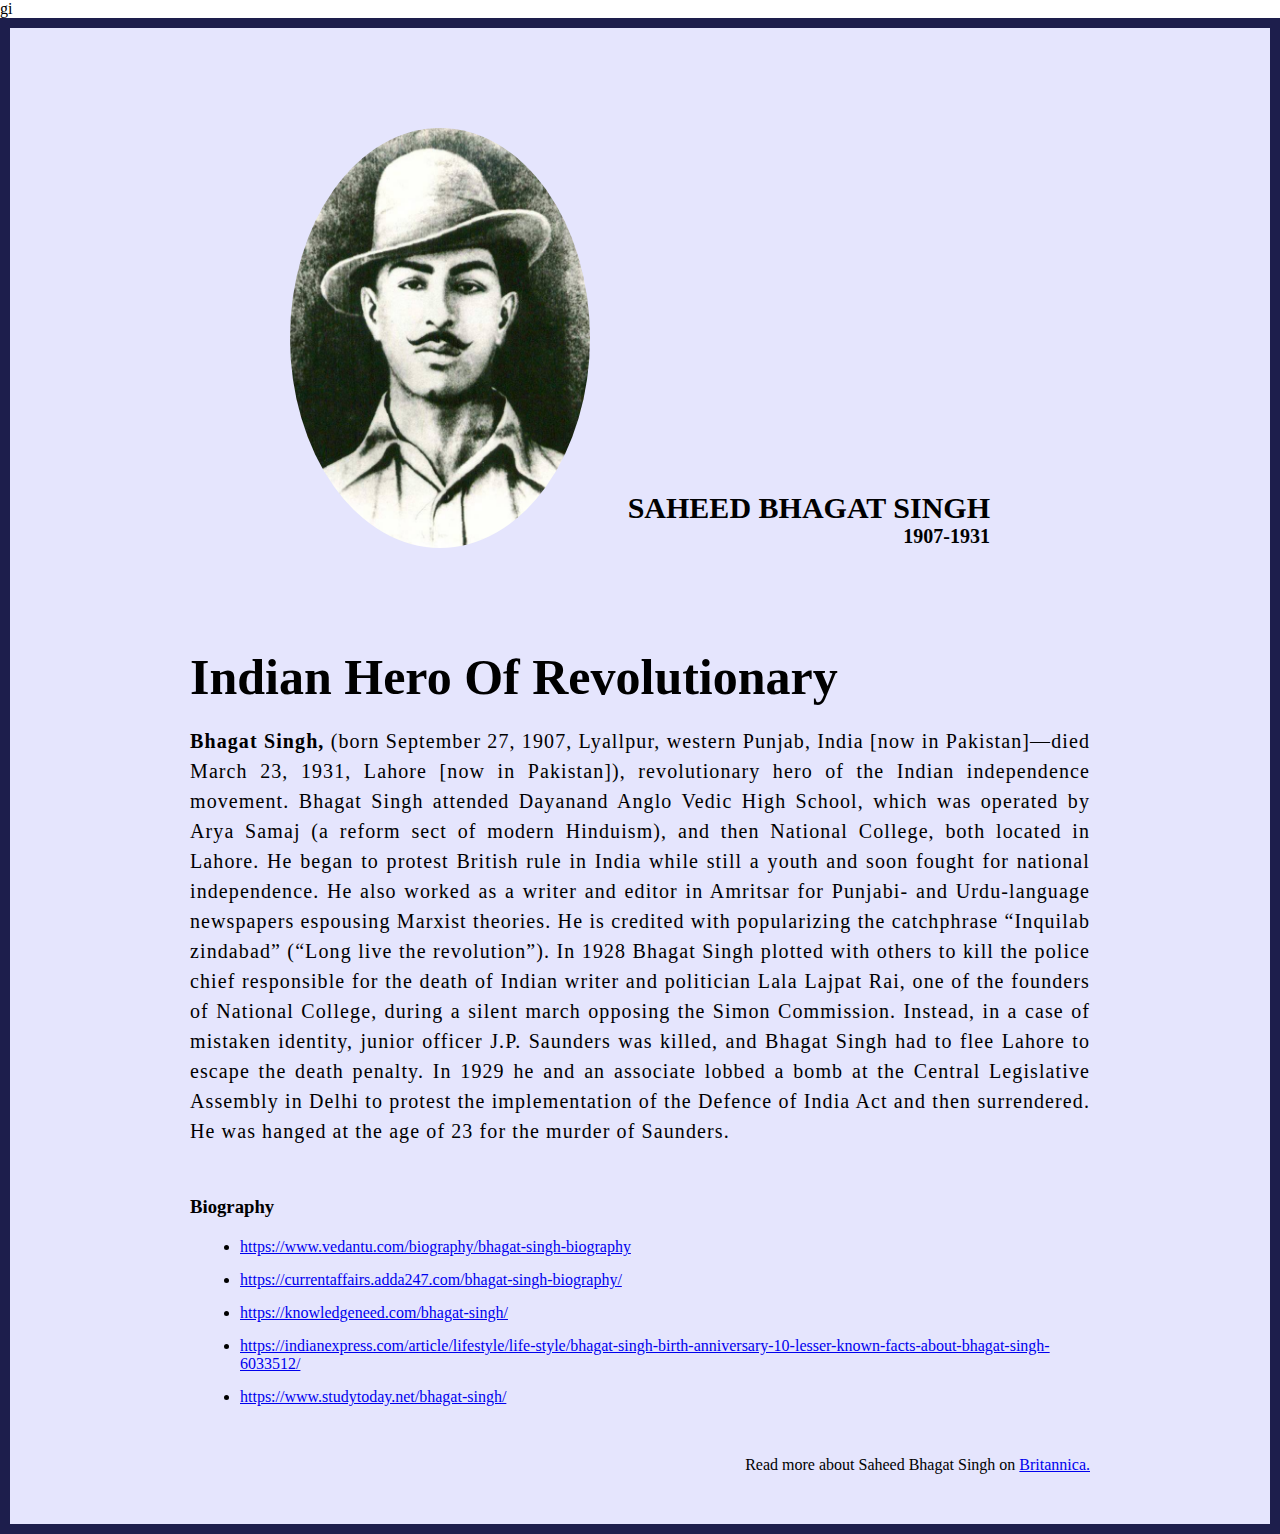
<file: index.html>
<!DOCTYPE html>
<html lang="en">

<head>
    <meta charset="UTF-8">
    <meta name="viewport" content="width=device-width, initial-scale=1.0">
    <link rel="stylesheet" href="style.css">
    <title>Saheed Bhagat singh</title>
</head>

<body><div>gi</div>
    <div class="container">
        <div class="content">
            <section class="top_section">
                <div class="image_cointainer">
                    <img src="./images/shaheed-bhagat-singh-650_081518102659.jpg" alt="tribute">
                </div>
                <div>
                    <h1>Saheed Bhagat Singh</h1>
                    <h4>1907-1931</h4>
                </div>
            </section>
            <section class="about_section">
                <h2>indian hero of revolutionary</h2>
                <p><b>Bhagat Singh,</b> (born September 27, 1907, Lyallpur, western Punjab, India [now in Pakistan]—died
                    March
                    23, 1931, Lahore [now in Pakistan]), revolutionary hero of the Indian independence movement.

                    Bhagat Singh attended Dayanand Anglo Vedic High School, which was operated by Arya Samaj (a reform
                    sect of modern Hinduism), and then National College, both located in Lahore. He began to protest
                    British rule in India while still a youth and soon fought for national independence. He also worked
                    as a writer and editor in Amritsar for Punjabi- and Urdu-language newspapers espousing Marxist
                    theories. He is credited with popularizing the catchphrase “Inquilab zindabad” (“Long live the
                    revolution”).

                    In 1928 Bhagat Singh plotted with others to kill the police chief responsible for the death of
                    Indian writer and politician Lala Lajpat Rai, one of the founders of National College, during a
                    silent march opposing the Simon Commission. Instead, in a case of mistaken identity, junior officer
                    J.P. Saunders was killed, and Bhagat Singh had to flee Lahore to escape the death penalty. In 1929
                    he and an associate lobbed a bomb at the Central Legislative Assembly in Delhi to protest the
                    implementation of the Defence of India Act and then surrendered. He was hanged at the age of 23 for
                    the murder of Saunders.</p>
            </section>
            <section class="biography_section">
                <h3>biography</h3>
                <ul>
                    <li><a
                            href="https://www.vedantu.com/biography/bhagat-singh-biography">https://www.vedantu.com/biography/bhagat-singh-biography</a>
                    </li>
                    <li><a
                            href="https://currentaffairs.adda247.com/bhagat-singh-biography/">https://currentaffairs.adda247.com/bhagat-singh-biography/</a>
                    </li>
                    <li><a href="https://knowledgeneed.com/bhagat-singh/">https://knowledgeneed.com/bhagat-singh/</a>
                    </li>
                    <li><a
                            href="https://indianexpress.com/article/lifestyle/life-style/bhagat-singh-birth-anniversary-10-lesser-known-facts-about-bhagat-singh-6033512/">https://indianexpress.com/article/lifestyle/life-style/bhagat-singh-birth-anniversary-10-lesser-known-facts-about-bhagat-singh-6033512/</a>
                    </li>
                    <li><a href="https://www.studytoday.net/bhagat-singh/">https://www.studytoday.net/bhagat-singh/</a>
                    </li>
                </ul>

            </section>
            <footer>
                <p>Read more about Saheed Bhagat Singh on <a
                        href="https://www.britannica.com/biography/Bhagat-Singh">Britannica.</a></p>
            </footer>
        </div>
    </div>
</body>

</html>
</file>
<file: style.css>
* {
    margin: 0;
    padding: 0;
    box-sizing: border-box;
}

.container {
    background-color: #e5e5fd;
    min-height: 100vh;
    border: 10px solid #1d1e4c;
}

.content {
    max-width: 900px;
    margin: 0 auto;
}

.top_section {
    margin: 100px;
    display: flex;
    justify-content: space-between;
    align-items: flex-end;
}

.top_section h1 {
    font-size: 30px;
    font-weight: bold;
    caret-color: auto#1d1e4c;
    text-transform: uppercase;
}

.top_section h4 {
    text-align: end;
    font-size: 20px;
}

.image_cointainer {
    border-radius: 50%;
    overflow: hidden;
}

.image_cointainer,
img {
    width: 300px;
    height: 420px;
}

.about_section {
    margin-top: 50px;
}

.about_section h2 {
    font-size: 50px;
    font-weight: 700;
    margin-bottom: 20px;
    text-transform: capitalize;
}

.about_section p {
    font-size: 20px;
    line-height: 30px;
    letter-spacing: 1.1px;
    text-align: justify;
}

.biography_section {
    margin: 50px 0;
}

.biography_section h3 {
    margin-bottom: 20px;
    text-transform: capitalize;
}

.biography_section ul {
    margin-left: 50px;
}

.biography_section li {
    margin-bottom: 15px;
}

footer {
    margin: 50px 0;
}

footer p {
    text-align: end;
}
</file>
